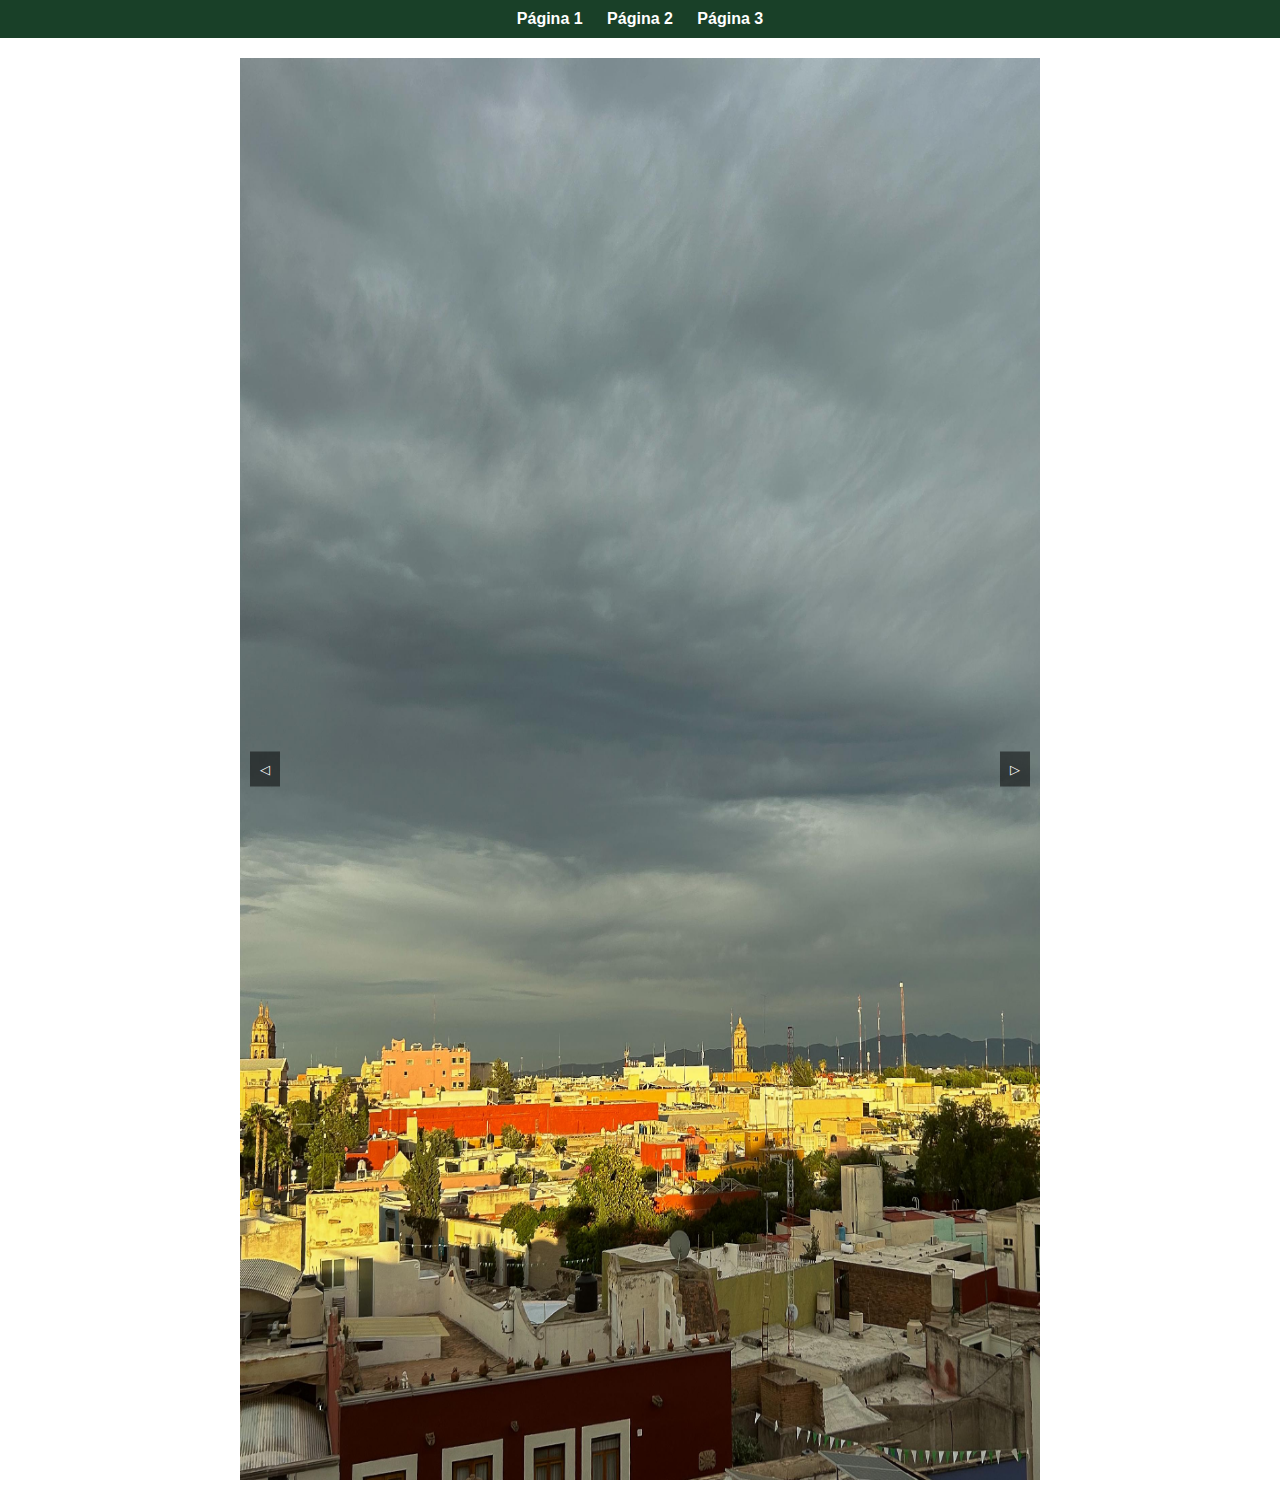
<file: index.html>
<!DOCTYPE html>

<!-- 
Autor: Fernando Agustin Ceniceros Quiñones 
Programa: index.html 
Lenguaje: Html5 
Fecha: 05/02/2025 
Lenguaje: html 
Version: 0.1 
Fuente: Local 
-->

<html lang="es">
<head>
  <meta charset="UTF-8">
  <meta name="viewport" content="width=device-width, initial-scale=1.0">
  <title>Carrusel - Página 1</title>
  <link rel="stylesheet" href="styles.css">
</head>
<body>

  <!-- Menú de navegación -->
  <nav>
    <a href="index.html">Página 1</a>
    <a href="pagina2.html">Página 2</a>
    <a href="pagina3.html">Página 3</a>
  </nav>

  <!-- Carrusel -->
  <div class="carousel">
    <button class="prev-btn">&#9665;</button>
    <div class="carousel-images">
      <img src="imagen1.jpg" alt="Imagen 1">
      <img src="imagen2.jpg" alt="Imagen 2">
      <img src="imagen3.jpg" alt="Imagen 3">
      <img src="imagen4.jpg" alt="Imagen 4">
      <img src="imagen5.jpg" alt="Imagen 5">
      <img src="imagen6.jpg" alt="Imagen 6">
      <img src="imagen7.jpg" alt="Imagen 7">
      <img src="imagen8.jpg" alt="Imagen 8">
      <img src="imagen9.jpg" alt="Imagen 9">
      <img src="imagen10.jpg" alt="Imagen 10">
    </div>
    <button class="next-btn">&#9655;</button>
  </div>

  <script src="script.js"></script>

</body>
</html>
</file>
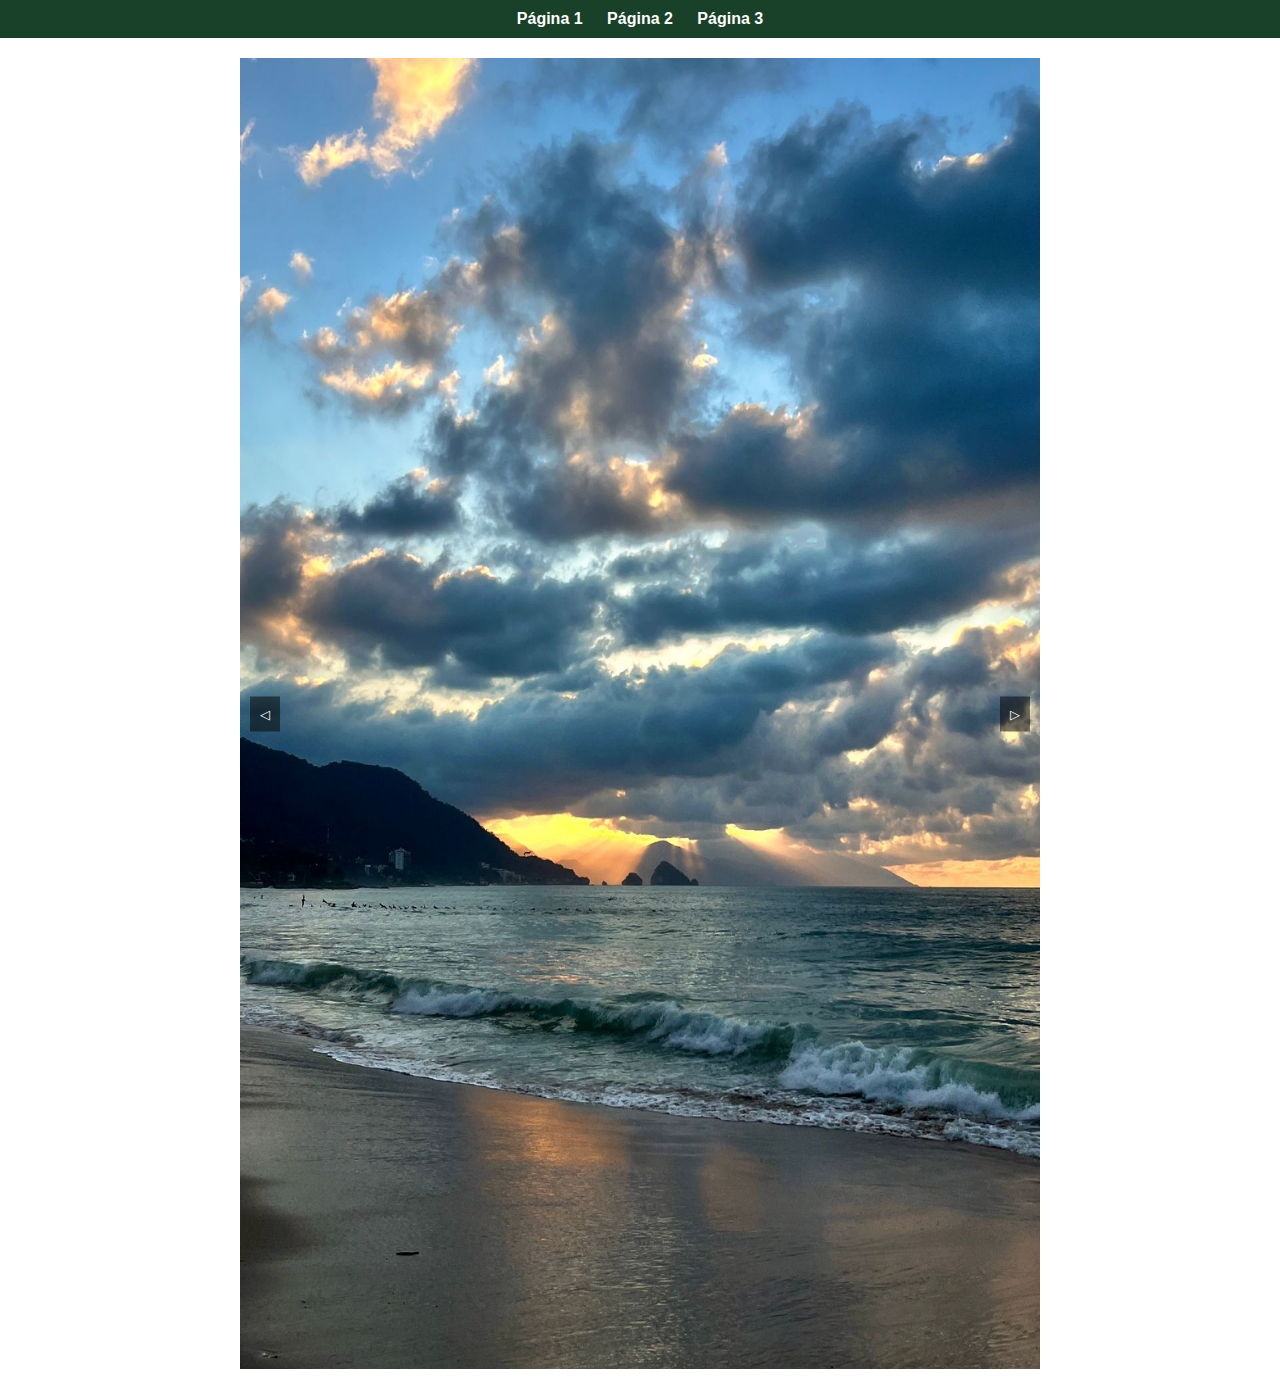
<file: pagina2.html>
<!DOCTYPE html>

<!-- 
Autor: Fernando Agustin Ceniceros Quiñones 
Programa: index.html 
Lenguaje: Html5 
Fecha: 05/02/2025 
Lenguaje: html 
Version: 0.1 
Fuente: Local 
-->

<html lang="es">
<head>
  <meta charset="UTF-8">
  <meta name="viewport" content="width=device-width, initial-scale=1.0">
  <title>Carrusel - Página 2</title>
  <link rel="stylesheet" href="styles.css">
</head>
<body>

  <!-- Menú de navegación -->
  <nav>
    <a href="index.html">Página 1</a>
    <a href="pagina2.html">Página 2</a>
    <a href="pagina3.html">Página 3</a>
  </nav>

  <!-- Carrusel -->
  <div class="carousel">
    <button class="prev-btn">&#9665;</button>
    <div class="carousel-images">
      <img src="imagen11.jpg" alt="Imagen 11">
      <img src="imagen12.jpg" alt="Imagen 12">
      <img src="imagen13.jpg" alt="Imagen 13">
      <img src="imagen14.jpg" alt="Imagen 14">
      <img src="imagen15.jpg" alt="Imagen 15">
      <img src="imagen16.jpg" alt="Imagen 16">
      <img src="imagen17.jpg" alt="Imagen 17">
      <img src="imagen18.jpg" alt="Imagen 18">
      <img src="imagen19.jpg" alt="Imagen 19">
    
    </div>
    <button class="next-btn">&#9655;</button>
  </div>

  <script src="script.js"></script>

</body>
</html>
</file>
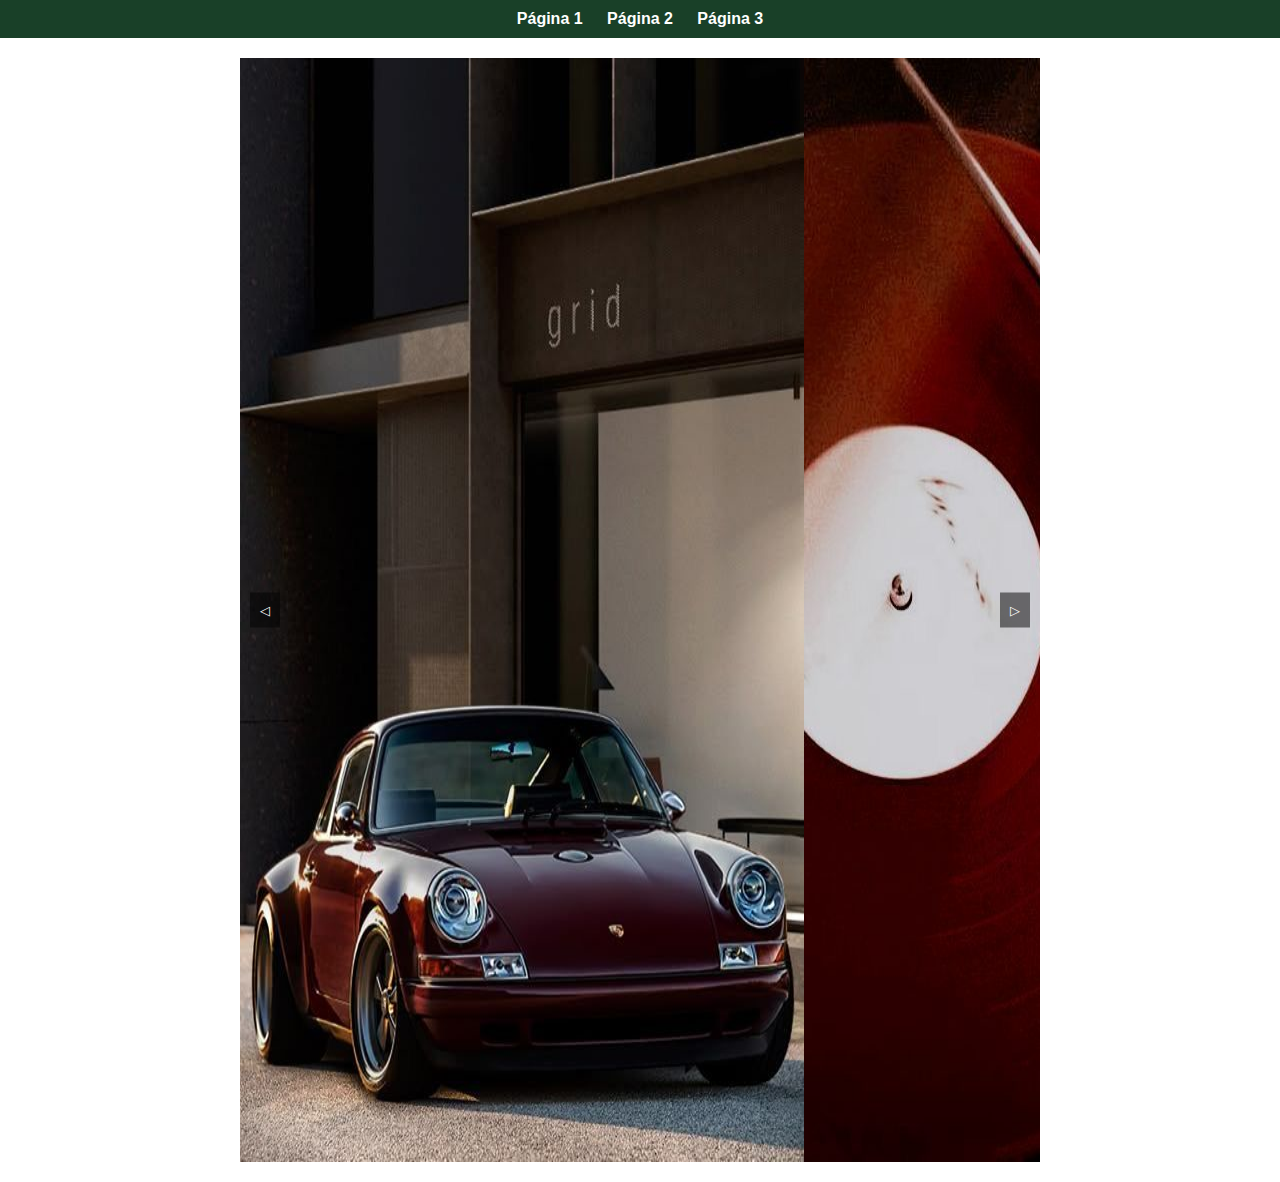
<file: pagina3.html>
<!DOCTYPE html>

<!-- 
Autor: Fernando Agustin Ceniceros Quiñones 
Programa: index.html 
Lenguaje: Html5 
Fecha: 05/02/2025 
Lenguaje: html 
Version: 0.1 
Fuente: Local 
-->

<html lang="es">
<head>
  <meta charset="UTF-8">
  <meta name="viewport" content="width=device-width, initial-scale=1.0">
  <title>Carrusel - Página 3</title>
  <link rel="stylesheet" href="styles.css">
</head>
<body>

  <!-- Menú de navegación -->
  <nav>
    <a href="index.html">Página 1</a>
    <a href="pagina2.html">Página 2</a>
    <a href="pagina3.html">Página 3</a>
  </nav>

  <!-- Carrusel -->
  <div class="carousel">
    <button class="prev-btn">&#9665;</button>
    <div class="carousel-images">

                <img src="imagen20.jpg" alt="Imagen 20">
                <img src="imagen21.jpg" alt="Imagen 21">
                <img src="imagen22.jpg" alt="Imagen 22">
                <img src="imagen23.jpg" alt="Imagen 23">
                <img src="imagen24.jpg" alt="Imagen 24">
                <img src="imagen25.jpg" alt="Imagen 25">
                <img src="imagen26.jpg" alt="Imagen 26">
                <img src="imagen27.jpg" alt="Imagen 27">
                <img src="imagen28.jpg" alt="Imagen 28">
                <img src="imagen29.jpg" alt="Imagen 29">
                <img src="imagen30.jpg" alt="Imagen 30">
    </div>
    <button class="next-btn">&#9655;</button>
  </div>

  <script src="script.js"></script>

</body>
</html>
</file>
<file: styles.css>
body {
  font-family: Arial, sans-serif;
  text-align: center;
  background-color: #ffffff;
  margin: 0;
}

/* Menú de navegación */
nav {
  background: #194028;
  padding: 10px;
}

nav a {
  margin: 10px;
  text-decoration: none;
  color: rgb(255, 255, 255);
  font-weight: bold;
}

/* Carrusel */
.carousel {
  overflow: hidden;
  width: 80%;
  max-width: 800px;
  position: relative;
  margin: 20px auto;
}

/* Contenedor de imágenes */
.carousel-images {
  display: flex;
  transition: transform 0.5s ease-in-out;
}

/* Tamaño de imágenes */
.carousel-images img {
  width: 100%;
  display: block;
}

/* Botones */
button {
  position: absolute;
  top: 50%;
  transform: translateY(-50%);
  background: rgba(0, 0, 0, 0.5);
  color: white;
  border: none;
  cursor: pointer;
  padding: 10px;
}

.prev-btn {
  left: 10px;
}

.next-btn {
  right: 10px;
}

/* Fernando Ceniceros */ 
/* 05/02/25 */ 
/* Diseño Web */ 
/* Universidad Autónoma de Durango*/
</file>
